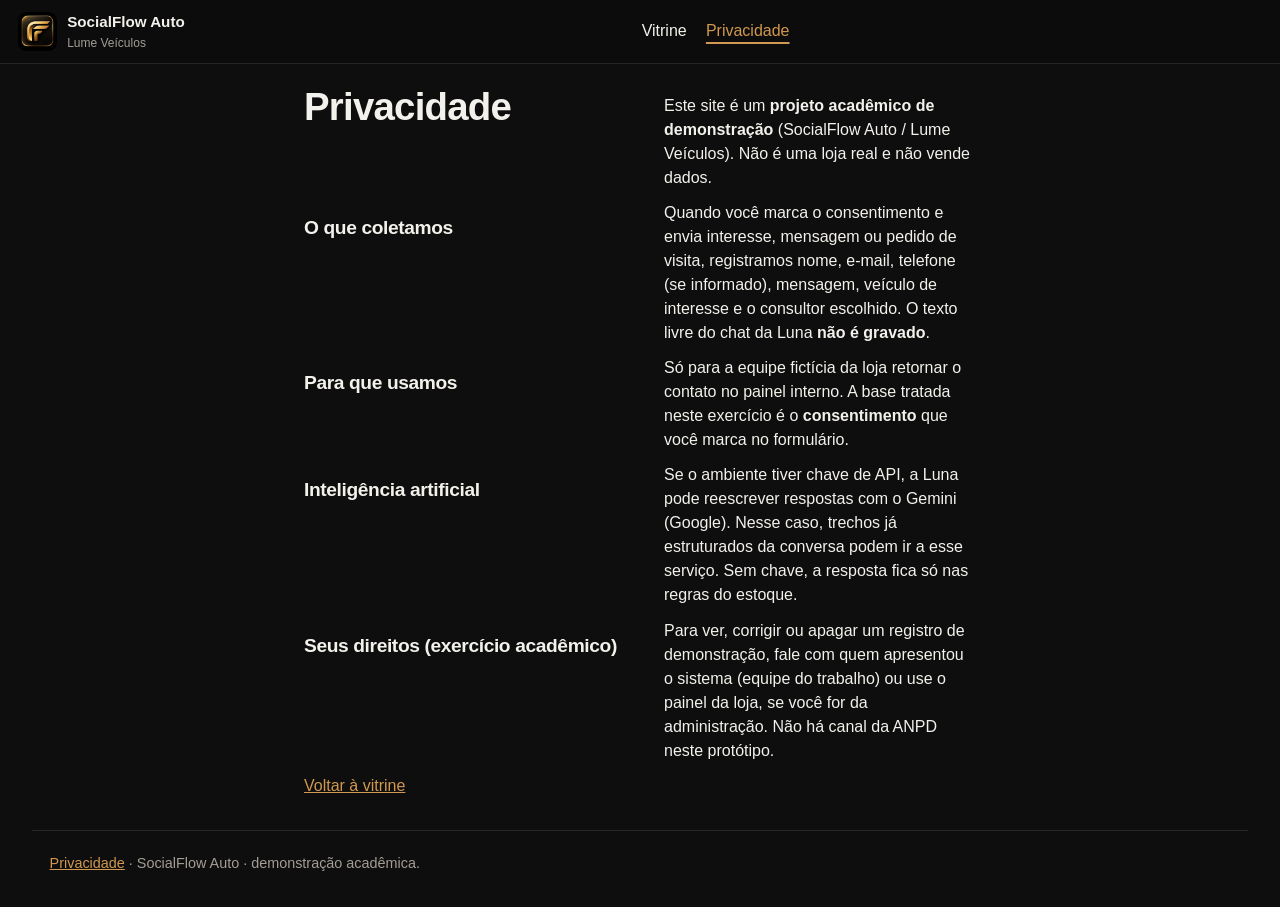
<file: privacidade.html>
<!DOCTYPE html>
<html lang="pt-BR">
<head>
  <meta charset="utf-8">
  <meta name="viewport" content="width=device-width, initial-scale=1">
  <title>Privacidade · Lume Veículos</title>
  <meta name="description" content="Como a Lume Veículos, projeto acadêmico do SocialFlow Auto, trata dados de contato.">
  <link rel="icon" href="/assets/marca.jpg" type="image/jpeg">
  <link rel="stylesheet" href="/css/socialflow.css">
</head>
<body data-pagina="privacidade">
  <a class="pular" href="#conteudo">Ir para o conteúdo</a>
  <header class="topo">
    <a class="marca" href="/">
      <img src="/assets/marca.jpg" width="40" height="40" alt="SocialFlow Auto">
      <span><strong>SocialFlow Auto</strong><span>Lume Veículos</span></span>
    </a>
    <nav class="nav-topo" aria-label="Principal">
      <a href="/">Vitrine</a>
      <a href="/privacidade" aria-current="page">Privacidade</a>
    </nav>
  </header>
  <main id="conteudo" class="leitura miolo">
    <h1>Privacidade</h1>
    <p>Este site é um <strong>projeto acadêmico de demonstração</strong> (SocialFlow Auto / Lume Veículos). Não é uma loja real e não vende dados.</p>
    <h2>O que coletamos</h2>
    <p>Quando você marca o consentimento e envia interesse, mensagem ou pedido de visita, registramos nome, e-mail, telefone (se informado), mensagem, veículo de interesse e o consultor escolhido. O texto livre do chat da Luna <strong>não é gravado</strong>.</p>
    <h2>Para que usamos</h2>
    <p>Só para a equipe fictícia da loja retornar o contato no painel interno. A base tratada neste exercício é o <strong>consentimento</strong> que você marca no formulário.</p>
    <h2>Inteligência artificial</h2>
    <p>Se o ambiente tiver chave de API, a Luna pode reescrever respostas com o Gemini (Google). Nesse caso, trechos já estruturados da conversa podem ir a esse serviço. Sem chave, a resposta fica só nas regras do estoque.</p>
    <h2>Seus direitos (exercício acadêmico)</h2>
    <p>Para ver, corrigir ou apagar um registro de demonstração, fale com quem apresentou o sistema (equipe do trabalho) ou use o painel da loja, se você for da administração. Não há canal da ANPD neste protótipo.</p>
    <p><a href="/">Voltar à vitrine</a></p>
  </main>
  <footer class="rodape miolo">
    <p><a href="/privacidade">Privacidade</a> · SocialFlow Auto · demonstração acadêmica.</p>
  </footer>
</body>
</html>
</file>
<file: css/socialflow.css>
/* SocialFlow Auto
   Vitrine escura, dourado nos botões e preços, foco visível. */

:root {
  --fundo: #0e0e0e;
  --superficie: #161616;
  --tinta: #0c0c0c;
  --papel: #0e0e0e;
  --cartao: #161616;
  --linha: rgb(255 255 255 / 10%);
  --acento: #d09850;
  --tinta-botao: #1a1208;
  --brilho: #f3e6c8;
  --texto: #f3f1ec;
  --suave: #a39e96;
  --ok: #d7f3e3;
  --ok-fundo: #1a2b22;
  --alerta: #f3d7c4;
  --alerta-fundo: #2c221c;
  --sombra: none;
  color-scheme: dark;
}

*,
*::before,
*::after {
  box-sizing: border-box;
}

html {
  font-size: 100%;
}

[hidden] {
  display: none !important;
}

body {
  margin: 0;
  min-height: 100vh;
  color: var(--texto);
  background: var(--fundo);
  font-family: "Segoe UI", "Helvetica Neue", sans-serif;
  font-size: 1rem;
  line-height: 1.5;
}

img {
  max-width: 100%;
  height: auto;
  display: block;
}

h1,
h2,
h3 {
  font-family: "Segoe UI", "Helvetica Neue", sans-serif;
  font-weight: 650;
  line-height: 1.15;
  letter-spacing: -0.02em;
}

h1 { margin: 0.15rem 0 0; font-size: clamp(1.7rem, 3vw, 2.55rem); }
h2 { margin: 0; font-size: 1.2rem; }
h3 { margin: 0; font-size: 1rem; }
p { margin: 0; }

a { color: var(--acento); }

code {
  font-family: Consolas, "Segoe UI", monospace;
  font-size: 0.92em;
}

.pular {
  position: absolute;
  left: 0.75rem;
  top: -4rem;
  padding: 0.5rem 0.8rem;
  color: var(--texto);
  background: var(--superficie);
  border-radius: 0.35rem;
}

.pular:focus { top: 0.75rem; z-index: 5; }

.somente-leitor {
  position: absolute;
  width: 1px;
  height: 1px;
  padding: 0;
  margin: -1px;
  overflow: hidden;
  clip: rect(0, 0, 0, 0);
  white-space: nowrap;
  border: 0;
}

.topo,
.rodape,
.faixa {
  padding-inline: 1.1rem;
}

.topo {
  display: flex;
  flex-wrap: wrap;
  align-items: center;
  gap: 0.55rem 1rem;
  padding-block: 0.7rem;
  color: var(--texto);
  background: var(--tinta);
  border-bottom: 1px solid var(--linha);
}

.marca {
  display: flex;
  align-items: center;
  gap: 0.65rem;
  color: inherit;
  text-decoration: none;
}

.marca img {
  width: 2.45rem;
  height: 2.45rem;
  border-radius: 0.55rem;
  object-fit: cover;
  background: #050505;
}
.marca strong { display: block; font-size: 0.95rem; font-weight: 650; color: var(--texto); }
.marca span span,
.marca > span > span { display: block; color: var(--suave); font-size: 0.75rem; }

.nav-topo {
  display: flex;
  flex-wrap: wrap;
  align-items: center;
  gap: 0.15rem 1rem;
}

.nav-topo a,
.nav-topo button {
  color: var(--texto);
  background: transparent;
  border: 0;
  border-radius: 0.25rem;
  min-height: 2.2rem;
  padding: 0.3rem 0.1rem;
  font: inherit;
  font-weight: 500;
  text-decoration: none;
  cursor: pointer;
}

.nav-topo a[aria-current="page"] {
  color: var(--acento);
  text-decoration: underline;
  text-decoration-thickness: 2px;
  text-underline-offset: 0.35em;
}

.busca-topo {
  position: relative;
  display: flex;
  align-items: center;
  flex: 1 1 16rem;
  min-width: min(100%, 12rem);
  max-width: 22rem;
  margin-left: auto;
}

.busca-icone {
  position: absolute;
  left: 0.7rem;
  color: var(--suave);
  pointer-events: none;
}

.busca-topo input {
  min-height: 2.35rem;
  padding-left: 2.15rem;
  background: #141414;
  border-radius: 0.55rem;
}

.conta {
  display: inline-flex;
  align-items: center;
  justify-content: center;
  width: 2.35rem;
  height: 2.35rem;
  color: var(--texto);
  border: 1px solid var(--linha);
  border-radius: 999px;
  text-decoration: none;
  background: transparent;
  cursor: pointer;
}

.conta-caixa {
  position: relative;
}

.conta-menu {
  position: absolute;
  right: 0;
  top: calc(100% + 0.45rem);
  z-index: 8;
  min-width: 15rem;
  padding: 0.7rem 0.85rem;
  background: #141414;
  border: 1px solid var(--linha);
  border-radius: 0.7rem;
  box-shadow: 0 10px 30px rgba(0, 0, 0, 0.35);
}

.conta-menu a {
  display: block;
  color: var(--texto);
  font-weight: 600;
  text-decoration: none;
}

.conta-menu p {
  margin: 0.4rem 0 0;
  color: var(--texto-suave);
  font-size: 0.82rem;
}

body.crm-consultor #abre-indicadores,
body.crm-consultor #abre-config,
body.crm-consultor #restaurar,
body.crm-consultor #form-veiculo,
body.crm-consultor #ir-cadastrar-veiculo {
  display: none;
}

.hero {
  display: flex;
  flex-direction: column;
  align-items: stretch;
  gap: 0.85rem;
  width: min(100% - 2rem, 76rem);
  margin-inline: auto;
  padding-block: 1.15rem 0.35rem;
  color: var(--texto);
  background: transparent;
}

.hero-texto {
  width: 100%;
  min-width: 0;
  max-width: 40rem;
}

.hero .sobretitulo,
.sobretitulo {
  margin: 0;
  color: var(--suave);
  font-size: 0.72rem;
  font-weight: 700;
  letter-spacing: 0.12em;
  text-transform: uppercase;
}

.hero h1 {
  width: 100%;
  max-width: none;
  font-size: clamp(1.55rem, 4.6vw, 1.85rem);
  font-weight: 700;
  letter-spacing: -0.03em;
  line-height: 1.12;
  text-wrap: balance;
}
.ouro { color: var(--acento); }

.lede {
  max-width: none;
  margin-top: 0.55rem;
  color: var(--suave);
  font-size: 0.98rem;
}

.hero-foto {
  position: relative;
  overflow: hidden;
  height: 8.75rem;
  border-radius: 0.75rem;
  background: #070605;
}

.hero-carro {
  position: absolute;
  left: -4%;
  top: -18%;
  width: 118%;
  height: 148%;
  max-width: none;
  max-height: none;
  object-fit: cover;
  object-position: 18% 42%;
  transform: translate3d(5%, 1.6%, 0) scale(0.9);
  transform-origin: 22% 46%;
}

.hero-foto.assentou .hero-carro {
  transform: translate3d(-0.6%, -0.2%, 0) scale(1.04);
}

.hero-foto.em-acelera .hero-carro {
  animation: hero-acelera 7.4s forwards;
}

@keyframes hero-acelera {
  0% {
    transform: translate3d(5%, 1.6%, 0) scale(0.9);
    animation-timing-function: cubic-bezier(0.72, 0, 0.92, 0.28);
  }
  76% {
    transform: translate3d(-1.1%, -0.35%, 0) scale(1.06);
    animation-timing-function: cubic-bezier(0.12, 0.7, 0.2, 1);
  }
  100% {
    transform: translate3d(-0.6%, -0.2%, 0) scale(1.04);
  }
}

.hero-velocidade {
  position: absolute;
  inset: 0 -12%;
  pointer-events: none;
  opacity: 0;
  background:
    repeating-linear-gradient(
      90deg,
      transparent 0 11%,
      rgb(255 186 80 / 0%) 11%,
      rgb(255 198 112 / 62%) 11.28%,
      transparent 12.15%
    );
  mix-blend-mode: screen;
  -webkit-mask-image: linear-gradient(180deg, #000 0 14%, transparent 28% 74%, #000 88% 100%);
  mask-image: linear-gradient(180deg, #000 0 14%, transparent 28% 74%, #000 88% 100%);
}

.hero-foto.em-acelera .hero-velocidade {
  animation: hero-riscos 7.4s forwards;
}

@keyframes hero-riscos {
  0% {
    opacity: 0;
    transform: translate3d(-2%, 0, 0);
    animation-timing-function: cubic-bezier(0.55, 0.02, 0.9, 0.38);
  }
  28% { opacity: 0.12; }
  74% { opacity: 0.5; }
  100% {
    opacity: 0;
    transform: translate3d(18%, 0, 0);
  }
}

.hero-foto::after {
  content: "";
  position: absolute;
  inset: 0;
  background:
    linear-gradient(90deg, var(--fundo) 0%, transparent 22%),
    linear-gradient(180deg, transparent 72%, var(--fundo) 100%);
  pointer-events: none;
}

.hero-foto:focus-within {
  outline: 3px solid var(--brilho);
  outline-offset: 3px;
}

.hero-carro:focus { outline: none; }

.selos-hero {
  display: flex;
  flex-wrap: wrap;
  gap: 0.5rem;
  margin: 1rem 0 0;
  padding: 0;
  list-style: none;
}

.selos-hero li {
  display: flex;
  align-items: center;
  gap: 0.45rem;
  min-width: 0;
  padding: 0.4rem 0.7rem;
  border: 1px solid var(--linha);
  border-radius: 0.7rem;
  background: rgb(255 255 255 / 3%);
}

.selos-hero svg { flex: 0 0 auto; color: var(--acento); }
.selos-hero strong { display: block; font-size: 0.8rem; font-weight: 650; }
.selos-hero small { display: block; color: var(--suave); font-size: 0.72rem; }

.nota-demo,
.aviso-demo {
  margin-top: 0.75rem;
  color: var(--suave);
  font-size: 0.8rem;
}

.chamada,
.alerta {
  margin-top: 0.75rem;
  padding: 0.5rem 0.75rem;
  border-radius: 0.4rem;
}
.chamada { background: var(--ok-fundo); color: var(--ok); }
.alerta { background: var(--alerta-fundo); color: var(--alerta); }

.acoes, .grupo-botoes {
  display: flex;
  flex-wrap: wrap;
  gap: 0.5rem;
  margin-top: 0.85rem;
}

button,
.botao {
  display: inline-flex;
  align-items: center;
  justify-content: center;
  gap: 0.4rem;
  min-height: 2.45rem;
  padding: 0.45rem 0.95rem;
  border: 1px solid transparent;
  border-radius: 0.5rem;
  font: inherit;
  font-weight: 650;
  text-decoration: none;
  cursor: pointer;
}

button svg { flex: 0 0 auto; }

.botao,
button[type="submit"],
.principal {
  color: var(--tinta-botao);
  background: var(--acento);
}

.secundario,
a.secundario,
button.secundario {
  color: var(--acento);
  background: transparent;
  border-color: rgb(208 152 80 / 70%);
}

.perigo {
  color: var(--alerta);
  background: transparent;
  border-color: #8a4a32;
}

.miolo {
  width: min(100% - 2rem, 76rem);
  margin-inline: auto;
  padding-block: 1.15rem 2rem;
}

.secao-topo {
  display: flex;
  flex-wrap: wrap;
  align-items: flex-end;
  justify-content: space-between;
  gap: 0.35rem 1rem;
}

.contador {
  color: var(--suave);
  font-size: 0.85rem;
}

.grade-servicos,
.grade-vitrine,
.grade-indicadores,
.grade-campos {
  display: grid;
  gap: 0.75rem;
}

.grade-servicos,
.grade-vitrine,
.grade-indicadores { margin-top: 1rem; }

.grade-servicos { gap: 0.75rem; }

.servico {
  padding: 0.9rem 1rem;
  background: var(--cartao);
  border: 1px solid var(--linha);
  border-radius: 0.7rem;
}

.servico h3 { margin-bottom: 0.3rem; }
.servico p { color: var(--suave); }

.card,
.card-veiculo,
.formulario,
.painel-leitura {
  background: var(--cartao);
  border: 1px solid var(--linha);
  border-radius: 0.75rem;
  box-shadow: none;
}

.card,
.formulario { padding: 1rem 1.05rem 1.15rem; }

.card-veiculo {
  position: relative;
  overflow: hidden;
  display: flex;
  flex-direction: column;
  cursor: pointer;
}

.card-veiculo:hover,
.card-veiculo:focus-within {
  border-color: rgb(208 152 80 / 45%);
}

.card-midia { position: relative; background: #101010; }
.foto-carro,
.card-veiculo figure { margin: 0; background: #101010; overflow: hidden; }
.card-veiculo img,
.foto-carro img,
.galeria img {
  width: 100%;
  height: auto;
  aspect-ratio: 16 / 9;
  object-fit: cover;
  background: #101010;
}
.foto-carro:focus-visible { outline: 3px solid var(--brilho); outline-offset: 2px; }
.meta { color: var(--suave); font-size: 0.82rem; }
.card-corpo { display: grid; gap: 0.28rem; padding: 0.7rem 0.8rem 0.85rem; }
.card-corpo h3 a { color: var(--texto); text-decoration: none; }
.card-corpo h3 a:hover { color: var(--acento); }
.preco { color: var(--acento); font-size: 1.2rem; font-weight: 700; }

.chips {
  display: flex;
  flex-wrap: wrap;
  gap: 0.35rem;
  margin: 0.25rem 0 0;
  padding: 0;
  list-style: none;
}

.chips li {
  padding: 0.12rem 0.5rem;
  border: 1px solid var(--linha);
  border-radius: 999px;
  color: var(--suave);
  font-size: 0.75rem;
}

.favorito {
  position: absolute;
  top: 0.45rem;
  right: 0.45rem;
  z-index: 3;
  width: 2rem;
  height: 2rem;
  min-height: 2rem;
  padding: 0;
  color: #f4efe6;
  background: rgb(0 0 0 / 48%);
  border: 0;
  border-radius: 999px;
}

.favorito.ativo { color: var(--acento); }

dl { display: grid; grid-template-columns: auto 1fr; gap: 0.2rem 0.8rem; margin: 0.4rem 0 0; }
dt { color: var(--suave); }
dd { margin: 0; overflow-wrap: anywhere; }

.selo {
  display: inline-flex;
  width: fit-content;
  max-width: 100%;
  padding: 0.15rem 0.55rem;
  border-radius: 999px;
  background: rgb(208 152 80 / 16%);
  color: var(--acento);
  font-size: 0.75rem;
  font-weight: 700;
  line-height: 1.35;
}

.selo-foto {
  position: absolute;
  top: 0.55rem;
  left: 0.55rem;
  z-index: 2;
  margin: 0;
  pointer-events: none;
}

.selo-disponivel { background: #173524; color: #b7ebc9; }
.selo-reservado { background: #3a2e18; color: #f0d7a4; }
.selo-vendido, .selo-indisponivel { background: #24262b; color: var(--suave); }
.selo-novo { background: #1c2430; color: #d5e4f5; }

.layout-vitrine {
  display: grid;
  gap: 1.25rem;
  align-items: start;
}

body.modo-consulta .hero,
body.modo-consulta .servicos,
body.modo-consulta .rodape {
  display: none;
}

body.modo-consulta .consultor { order: -1; }

.servicos { margin-top: 2rem; }

.filtros, .formulario { display: grid; gap: 0.75rem; }
.filtros { margin-top: 0.85rem; padding: 0; background: transparent; }

#filtros,
#nota-filtros {
  display: none !important;
}

body.modo-consulta #filtros {
  display: grid !important;
}

body.modo-consulta .carrossel-vitrine { display: none; }

.carrossel-vitrine {
  position: relative;
  margin: 0.7rem 0 1rem;
}

.carrossel-janela {
  position: relative;
  overflow: hidden;
  border-radius: 0.75rem;
  background: #070707;
  outline: none;
  aspect-ratio: 1024 / 341;
}

.carrossel-slide {
  position: absolute;
  inset: 0;
  margin: 0;
  display: block;
  color: inherit;
  opacity: 0;
  visibility: hidden;
  transition: opacity 0.45s ease, visibility 0.45s ease;
}

.carrossel-slide.ativo {
  opacity: 1;
  visibility: visible;
  z-index: 1;
}

.carrossel-slide img {
  width: 100%;
  height: 100%;
  max-width: none;
  object-fit: cover;
  object-position: 72% 55%;
}

.carrossel-legenda {
  position: absolute;
  left: 4.2%;
  top: 50%;
  transform: translateY(-50%);
  z-index: 2;
  max-width: min(22rem, 46%);
  pointer-events: none;
}

.carrossel-kicker {
  margin: 0 0 0.35rem;
  color: #d8c4a0;
  font-size: 0.68rem;
  font-weight: 650;
  letter-spacing: 0.14em;
  text-transform: uppercase;
}

.carrossel-legenda h3 {
  margin: 0 0 0.7rem;
  color: #fff;
  font-size: clamp(1.05rem, 2.1vw, 1.55rem);
  font-weight: 700;
  line-height: 1.2;
  letter-spacing: -0.02em;
}

.carrossel-cta {
  pointer-events: auto;
  min-height: 2.05rem;
  padding: 0.32rem 0.85rem;
  border-radius: 999px;
  font-size: 0.82rem;
}

@media (max-width: 40rem) {
  .carrossel-legenda { max-width: 72%; }
  .carrossel-slide img { object-position: 80% 50%; }
}
.grade-campos { grid-template-columns: 1fr; }

.campo, .mes {
  display: flex;
  flex-direction: column;
  gap: 0.28rem;
  font-size: 0.78rem;
  color: var(--suave);
}

.campo-check {
  display: flex;
  gap: 0.6rem;
  align-items: flex-start;
  color: var(--texto);
  font-size: 0.9rem;
}

::placeholder { color: #6f6a64; opacity: 1; }

input, select, textarea {
  width: 100%;
  min-height: 2.35rem;
  padding: 0.45em 0.7em;
  color: var(--texto);
  background: #121212;
  border: 1px solid rgb(255 255 255 / 12%);
  border-radius: 0.45rem;
  font: inherit;
  font-size: 0.92rem;
}

input[type="checkbox"] {
  width: 1.15rem;
  height: 1.15rem;
  min-height: 0;
  margin-top: 0.2rem;
  accent-color: var(--acento);
  flex: 0 0 auto;
}

textarea { min-height: 5.5rem; resize: vertical; }

input:focus-visible,
select:focus-visible,
textarea:focus-visible,
button:focus-visible,
a:focus-visible,
summary:focus-visible {
  outline: 3px solid var(--brilho);
  outline-offset: 2px;
}

.vazio, .carregando {
  padding: 1rem 0;
  color: var(--suave);
}

.consultor {
  display: grid;
  gap: 0.55rem;
  padding: 1rem;
  background: var(--cartao);
  border: 1px solid var(--linha);
  border-radius: 0.8rem;
}

.consultor .grade-campos { grid-template-columns: 1fr; }
.consultor textarea { min-height: 4.6rem; }
.acoes-consultor { display: grid; }
.acoes-consultor .secundario { font-weight: 550; }
#consultor-log { display: grid; gap: 0.55rem; max-height: 18rem; overflow: auto; }
.balao { padding: 0.7rem 0.8rem; border-radius: 0.4rem; }
.balao-visitante { background: #242018; }
.balao-consultor { background: #101010; }
.motivos { margin: 0.3rem 0 0; padding-left: 1.1rem; color: var(--suave); }
.sugestoes { display: grid; gap: 0.9rem; }

.rolagem { width: 100%; overflow-x: auto; }
table { width: 100%; border-collapse: collapse; font-size: 0.95rem; }
th, td {
  padding: 0.6rem 0.45rem;
  text-align: left;
  vertical-align: top;
  border-bottom: 1px solid var(--linha);
  overflow-wrap: anywhere;
}
tbody tr:nth-child(even) { background: rgb(255 255 255 / 3%); }
#tabela-leads th:nth-child(2),
#tabela-leads td:nth-child(2) { white-space: nowrap; overflow-wrap: normal; }
caption { margin-bottom: 0.55rem; text-align: left; font-weight: 650; }

.valor { font-size: 2rem; line-height: 1; font-weight: 600; color: var(--acento); }

.aplicacao {
  display: block;
  min-height: 100vh;
}

.barra {
  display: flex;
  flex-direction: column;
  gap: 0.9rem;
  padding: 1.1rem;
  color: var(--texto);
  background: var(--tinta);
  border-bottom: 1px solid var(--linha);
}

.menu { display: flex; gap: 0.35rem; overflow-x: auto; }
.menu button, .menu a {
  flex: 0 0 auto;
  color: var(--texto);
  background: transparent;
  border: 1px solid transparent;
  border-radius: 0.45rem;
  text-decoration: none;
}
.menu button[aria-current="page"] {
  background: var(--acento);
  color: var(--tinta-botao);
}

.conteudo-painel { padding: 1.25rem 1.1rem 2rem; }
.secao { display: grid; gap: 0.95rem; }
.entrada { display: grid; gap: 0.75rem; align-content: start; max-width: 32rem; }
.entrada h1 { font-size: 1.8rem; }
.rodape, .rodape-barra { color: var(--suave); font-size: 0.9rem; }
.rodape { padding-block: 1.4rem 2rem; border-top: 1px solid var(--linha); }
.barra .rodape-barra { color: var(--suave); }

.aviso {
  position: fixed;
  left: 50%;
  right: auto;
  top: 4.8rem;
  bottom: auto;
  z-index: 80;
  max-width: min(26rem, calc(100% - 2rem));
  transform: translateX(-50%);
}
.aviso:empty { display: none; }
.aviso.ok, .aviso.erro { padding: 0.75rem 0.9rem; border-radius: 0.4rem; }
.aviso.ok { background: #14532d; color: #f0fdf4; }
.aviso.erro { background: #7a3412; color: #fff7ed; }

dialog {
  width: min(22rem, calc(100vw - 1.5rem));
  max-height: min(36rem, calc(100dvh - 2rem));
  margin: auto;
  padding: 0.9rem 1rem 1rem;
  overflow: auto;
  color: var(--texto);
  background: var(--superficie);
  border: 1px solid var(--linha);
  border-radius: 0.7rem;
  box-shadow: none;
}
dialog::backdrop { background: rgb(8 9 11 / 72%); }
dialog form { display: grid; gap: 0.5rem; }
dialog .campo { gap: 0.2rem; font-size: 0.875rem; }
dialog p { margin: 0; color: var(--suave); font-size: 0.85rem; }
dialog textarea { min-height: 4.25rem; }
dialog .acoes { justify-content: flex-end; margin-top: 0.15rem; }
dialog h2 { font-size: 1.1rem; }

.leitura { max-width: 42rem; }
.leitura h2 { margin-top: 1.7rem; }
.leitura p, .leitura ul { margin-top: 0.7rem; }
.leitura ul { padding-left: 1.2rem; }

.galeria {
  display: grid;
  grid-template-columns: repeat(auto-fit, minmax(8.5rem, 1fr));
  gap: 0.5rem;
  margin-top: 0.75rem;
}
.galeria figure { margin: 0; }
.miniaturas { display: flex; flex-wrap: wrap; gap: 0.5rem; }

@media (min-width: 64rem) {
  .topo {
    position: sticky;
    top: 0;
    z-index: 8;
    display: grid;
    grid-template-columns: auto 1fr auto auto;
    align-items: center;
    column-gap: 1rem;
  }

  .nav-topo { justify-self: center; }
  .busca-topo { margin-left: 0; width: 16.5rem; max-width: none; flex: none; }

  .hero {
    display: grid;
    grid-template-columns: minmax(0, 1.5fr) minmax(15rem, 0.62fr);
    align-items: center;
    column-gap: 0.25rem;
    min-height: 14.5rem;
    padding-block: 1.15rem 0.35rem;
  }

  .hero-texto {
    max-width: none;
    container-type: inline-size;
  }

  .hero h1 {
    font-size: 3.45cqi;
    letter-spacing: -0.03em;
    line-height: 1.08;
    white-space: nowrap;
    text-wrap: nowrap;
  }

  .hero-foto {
    height: 13.6rem;
    border-radius: 0;
    background: transparent;
    justify-self: stretch;
  }

  .hero-foto::after {
    background:
      linear-gradient(90deg, var(--fundo) 0%, transparent 48%),
      linear-gradient(180deg, transparent 52%, var(--fundo) 100%),
      linear-gradient(0deg, transparent 78%, var(--fundo) 100%),
      linear-gradient(270deg, var(--fundo) 0%, transparent 18%);
  }

  .hero-carro {
    left: -28%;
    top: -16%;
    width: 168%;
    height: 150%;
    object-position: 16% 40%;
  }

  .selos-hero {
    display: flex;
    flex-wrap: wrap;
    justify-content: flex-start;
    gap: 0.55rem;
  }
}

@media (min-width: 40rem) {
  .grade-vitrine, .grade-indicadores { grid-template-columns: 1fr 1fr; }
  .grade-campos { grid-template-columns: 1fr 1fr; }
  .consultor .grade-campos { grid-template-columns: 1fr 1fr; }
}

@media (min-width: 64rem) {
  .grade-servicos { grid-template-columns: 1fr 1fr 1fr; }
  .grade-vitrine { grid-template-columns: 1fr 1fr 1fr; }
  .grade-indicadores { grid-template-columns: repeat(4, 1fr); }
  .filtros .grade-campos { grid-template-columns: repeat(4, minmax(0, 1fr)); }
  .carrossel-janela { border-radius: 1.15rem; }
  main.miolo {
    display: grid;
    grid-template-columns: minmax(0, 1fr) 19.5rem;
    align-items: start;
    column-gap: 1.25rem;
  }
  .layout-vitrine { display: contents; }
  .servicos { grid-column: 1; margin-top: 2rem; }
  .layout-vitrine > .consultor {
    grid-column: 2;
    grid-row: 1 / span 2;
    position: sticky;
    top: 4.55rem;
    z-index: 2;
    align-self: start;
    max-height: calc(100dvh - 5.3rem);
    overflow-y: auto;
    padding-bottom: 5.6rem;
  }
  body.modo-consulta .consultor { order: 0; }
  .consultor .grade-campos { grid-template-columns: 1fr; }
  .aplicacao { display: grid; grid-template-columns: 16rem minmax(0, 1fr); }
  .barra { position: sticky; top: 0; height: 100vh; overflow: auto; border-bottom: 0; border-right: 1px solid var(--linha); }
  .menu { flex-direction: column; overflow: visible; }
}

.luna {
  position: fixed;
  right: 1.1rem;
  bottom: 1.1rem;
  z-index: 30;
  display: flex;
  flex-direction: column;
  align-items: flex-end;
  gap: 0.55rem;
  width: max-content;
  max-width: min(22rem, calc(100vw - 1.4rem));
}

.luna.aberta {
  top: 4.55rem;
  right: 1.1rem;
  bottom: 0.7rem;
  left: auto;
  align-items: stretch;
  width: min(22rem, calc(100vw - 1.5rem));
  max-width: min(22rem, calc(100vw - 1.5rem));
  height: calc(100dvh - 5.25rem);
  max-height: calc(100dvh - 5.25rem);
  min-height: 0;
  overflow: hidden;
}

.luna.aberta .luna-cartao { display: none; }

.luna-cartao {
  position: relative;
  display: flex;
  align-items: center;
  gap: 0.25rem;
  width: 15.25rem;
  height: 4.6rem;
  max-width: 100%;
  min-width: 0;
  padding: 0.35rem 0.45rem 0.35rem 4.25rem;
  color: var(--texto);
  background: linear-gradient(100deg, #111 0%, #0b0d0e 100%);
  border: 1px solid rgb(222 150 48 / 92%);
  border-radius: 999px;
  box-shadow: 0 14px 34px rgb(0 0 0 / 52%), inset 0 0 18px rgb(208 152 80 / 4%);
}

.luna-abrir {
  display: flex;
  align-items: center;
  flex: 1;
  gap: 0;
  min-width: 0;
  min-height: 0;
  padding: 0;
  color: inherit;
  background: transparent;
  border: 0;
  border-radius: 999px;
  font-weight: 550;
  text-align: left;
}

.luna-abrir img {
  position: absolute;
  left: -1.9rem;
  top: 50%;
  width: 5.35rem;
  height: 5.35rem;
  transform: translateY(-50%);
  border: 2px solid #d99a43;
  border-radius: 999px;
  object-fit: cover;
  object-position: 50% 30%;
  box-shadow: 0 0 0 2px #090909, 0 0 18px rgb(217 154 67 / 42%);
}

.luna-texto { display: grid; gap: 0.08rem; min-width: 0; padding-right: 0.1rem; }
.luna-texto strong { font-size: 1rem; letter-spacing: -0.02em; }
.luna-brilho { color: var(--acento); font-weight: 500; }
.luna-texto small {
  display: flex;
  align-items: center;
  gap: 0.35rem;
  color: var(--suave);
  font-size: 0.73rem;
  line-height: 1.25;
}

.luna-ponto {
  position: absolute;
  left: 2.5rem;
  bottom: 0.3rem;
  width: 0.48rem;
  height: 0.48rem;
  border-radius: 999px;
  background: #3ddc84;
  box-shadow: 0 0 0 3px rgb(61 220 132 / 16%);
  flex: 0 0 auto;
}

.luna-recolher {
  width: 1.85rem;
  height: 1.85rem;
  min-height: 1.85rem;
  margin-right: 0.15rem;
  padding: 0;
  color: var(--acento);
  background: transparent;
  border: 1px solid rgb(208 152 80 / 70%);
  border-radius: 999px;
  font-size: 1.15rem;
  line-height: 1;
}

.luna.recolhida .luna-texto,
.luna.recolhida .luna-recolher { display: none; }
.luna.recolhida .luna-cartao {
  width: 4.15rem;
  height: 4.15rem;
  padding: 0.16rem;
}
.luna.recolhida .luna-abrir img {
  position: static;
  width: 3.7rem;
  height: 3.7rem;
  transform: none;
}

.luna-painel {
  display: flex;
  flex-direction: column;
  gap: 0.55rem;
  width: 100%;
  min-height: 0;
  padding: 0.75rem 0.8rem 0.65rem;
  background: #141414;
  border: 1px solid rgb(208 152 80 / 58%);
  border-radius: 1.05rem;
  box-shadow: 0 18px 40px rgb(0 0 0 / 48%);
}

.luna.aberta .luna-painel {
  flex: 1 1 0;
  min-width: 0;
  min-height: 0;
  height: 100%;
  max-height: 100%;
  overflow: hidden;
}

.luna-rolagem {
  display: flex;
  flex-direction: column;
  gap: 0.55rem;
  flex: 1 1 0;
  min-width: 0;
  min-height: 0;
  overflow-x: hidden;
  overflow-y: auto;
  overscroll-behavior: contain;
}

.luna.aberta .luna-rolagem { flex: 1 1 0; min-height: 0; }

.luna-topo {
  display: grid;
  grid-template-columns: minmax(0, 1fr) 4.6rem;
  grid-template-areas: "nome foto";
  gap: 0.35rem 0.5rem;
  position: relative;
  flex: 0 0 auto;
  align-items: center;
  padding-bottom: 0.45rem;
  border-bottom: 1px solid rgb(255 255 255 / 7%);
}

.luna-identidade { grid-area: nome; min-width: 0; padding-top: 0.15rem; }

.luna-nome {
  display: flex;
  align-items: center;
  gap: 0.35rem;
  margin: 0;
  font-size: 1.35rem;
  font-weight: 650;
  letter-spacing: -0.03em;
  line-height: 1;
}

.luna-nome svg { color: var(--acento); }

.luna-cargo {
  margin: 0.28rem 0 0;
  color: var(--acento);
  font-size: 0.78rem;
  line-height: 1.2;
}

.luna-retrato {
  grid-area: foto;
  width: 4.6rem;
  height: 4.6rem;
  border-radius: 999px;
  object-fit: cover;
  object-position: 50% 20%;
  justify-self: end;
}

.luna-janela {
  position: absolute;
  top: 0;
  right: 0;
  z-index: 1;
  display: flex;
  gap: 0.28rem;
}

.luna-janela button {
  width: 1.65rem;
  height: 1.65rem;
  min-height: 1.65rem;
  padding: 0;
  color: var(--texto);
  background: rgb(14 14 14 / 78%);
  border: 1px solid rgb(208 152 80 / 65%);
  border-radius: 999px;
  font-size: 1rem;
  line-height: 1;
}

.luna-saudacao {
  margin: 0;
  padding: 0.55rem 0.65rem;
  background: #1a1a1a;
  border: 1px solid rgb(208 152 80 / 38%);
  border-radius: 0.8rem;
  font-size: 0.78rem;
  line-height: 1.35;
}

.luna-atalhos { display: grid; gap: 0.4rem; }

.luna-atalhos button {
  display: grid;
  grid-template-columns: 1.35rem minmax(0, 1fr) auto;
  align-items: center;
  gap: 0.55rem;
  width: 100%;
  min-height: 0;
  padding: 0.55rem 0.65rem;
  color: var(--texto);
  background: #171717;
  border: 1px solid rgb(255 255 255 / 8%);
  border-radius: 0.75rem;
  font-weight: 550;
  text-align: left;
}

.luna-atalhos button svg { color: var(--acento); }
.luna-atalhos .luna-chevron { color: var(--suave); }

.luna-atalhos strong,
.luna-atalhos small { display: block; min-width: 0; }

.luna-atalhos strong {
  font-size: 0.88rem;
  font-weight: 650;
  line-height: 1.2;
}

.luna-atalhos small {
  margin-top: 0.08rem;
  color: var(--suave);
  font-size: 0.72rem;
  font-weight: 450;
  line-height: 1.25;
}

.luna-inicio { display: grid; gap: 0.55rem; flex: 0 0 auto; }
.luna-em-conversa .luna-inicio { display: none; }

.luna-log {
  display: flex;
  flex-direction: column;
  gap: 0.5rem;
  flex: 0 0 auto;
  width: 100%;
  min-width: 0;
  max-width: 100%;
}

.luna-log:empty { display: none; }

.luna-linha {
  display: flex;
  width: 100%;
  max-width: 100%;
  flex: 0 0 auto;
  min-width: 0;
}
.luna-linha-pessoa { justify-content: flex-end; }
.luna-linha-fala {
  flex-direction: column;
  align-items: flex-start;
}

.luna-log p { margin: 0; }
.luna-fala, .luna-pessoa {
  flex: 0 0 auto;
  max-width: min(86%, 18rem);
  min-width: 0;
  padding: 0.55rem 0.7rem;
  border-radius: 0.95rem;
  font-size: 0.86rem;
  line-height: 1.4;
  overflow-wrap: anywhere;
  word-break: break-word;
}
.luna-fala { background: #1c1c1c; border-bottom-left-radius: 0.35rem; }
.luna-pessoa { background: #2a2418; border-bottom-right-radius: 0.35rem; }
.luna-em-conversa .luna-saudacao,
.luna-em-conversa .luna-atalhos { display: none; }
.luna-cards,
.luna-comparacao,
.luna-simulacao,
.luna-acao {
  flex: 0 0 auto;
  min-width: 0;
  max-width: 100%;
}
.luna-links { display: grid; gap: 0.25rem; margin-top: 0.4rem; }
.luna-links a { color: var(--acento); font-weight: 650; text-decoration: none; }
.luna-aviso { display: block; margin-top: 0.35rem; color: var(--suave); font-size: 0.72rem; }

.luna-digitando {
  display: flex;
  align-items: center;
  gap: 0.28rem;
  min-height: 2.1rem;
  width: fit-content;
}
.luna-digitando span {
  width: 0.42rem;
  height: 0.42rem;
  border-radius: 999px;
  background: var(--acento);
  animation: luna-ponto 1s infinite ease-in-out;
}
.luna-digitando span:nth-child(2) { animation-delay: 0.15s; }
.luna-digitando span:nth-child(3) { animation-delay: 0.3s; }
@keyframes luna-ponto {
  0%, 80%, 100% { opacity: 0.25; transform: translateY(0); }
  40% { opacity: 1; transform: translateY(-2px); }
}

.luna-cards, .luna-comparacao, .luna-simulacao { display: grid; gap: 0.4rem; }
.luna-cards-titulo {
  margin: 0.15rem 0 0;
  color: var(--suave);
  font-size: 0.72rem;
}
.luna-card, .luna-comp {
  display: grid;
  grid-template-columns: 3.4rem minmax(0, 1fr);
  gap: 0.5rem;
  align-items: center;
  padding: 0.4rem;
  color: inherit;
  text-decoration: none;
  background: #171717;
  border: 1px solid rgb(255 255 255 / 8%);
  border-radius: 0.8rem;
}
.luna-card img {
  width: 3.4rem;
  height: 2.4rem;
  object-fit: cover;
  border-radius: 0.5rem;
  background: #111;
}
.luna-card strong, .luna-comp strong { display: block; font-size: 0.8rem; line-height: 1.2; }
.luna-card small, .luna-comp small {
  display: block;
  margin-top: 0.12rem;
  color: var(--suave);
  font-size: 0.7rem;
}
.luna-card em {
  display: block;
  margin-top: 0.16rem;
  color: var(--acento);
  font-style: normal;
  font-weight: 650;
  font-size: 0.8rem;
}
.luna-comp { grid-template-columns: minmax(0, 1fr); }
.luna-simulacao {
  padding: 0.55rem 0.65rem;
  background: #171717;
  border: 1px solid rgb(208 152 80 / 28%);
  border-radius: 0.8rem;
}
.luna-simulacao p {
  display: flex;
  justify-content: space-between;
  gap: 0.6rem;
  margin: 0 0 0.28rem;
  font-size: 0.78rem;
}
.luna-simulacao small { color: var(--suave); font-size: 0.68rem; }
.luna-acao {
  display: inline-flex;
  align-items: center;
  justify-content: center;
  justify-self: start;
  min-height: 2.2rem;
  padding: 0.4rem 0.9rem;
  color: #111;
  background: var(--acento);
  border: 0;
  border-radius: 999px;
  font-size: 0.8rem;
  font-weight: 650;
  cursor: pointer;
}
.luna-acao-consultor { margin-top: 0.1rem; }

.luna-painel form {
  display: flex;
  align-items: center;
  flex: 0 0 auto;
  gap: 0.4rem;
  margin: 0;
  padding-top: 0.5rem;
  border-top: 1px solid rgb(255 255 255 / 7%);
}

.luna-painel input {
  flex: 1 1 auto;
  width: 0;
  min-width: 0;
  height: 2.5rem;
  min-height: 2.5rem;
  max-height: 2.5rem;
  padding-inline: 0.9rem;
  background: #101010;
  border-radius: 999px;
  overflow: hidden;
  text-overflow: ellipsis;
}

.luna-painel button[type="submit"] {
  width: 2.5rem;
  min-width: 2.5rem;
  height: 2.5rem;
  min-height: 2.5rem;
  padding: 0;
  border-radius: 999px;
}

.luna-rodape {
  flex: 0 0 auto;
  margin: 0;
  color: var(--suave);
  font-size: 0.68rem;
  line-height: 1.35;
  text-align: center;
}

@media (min-width: 64rem) {
  .luna {
    right: 1rem;
    max-width: 15.25rem;
  }

  .luna.aberta {
    width: min(22rem, calc(100vw - 2rem));
    max-width: min(22rem, calc(100vw - 2rem));
  }
}

body[data-pagina="painel"] {
  background: #070707;
}

body[data-pagina="painel"] h1 {
  font-size: 1.7rem;
  letter-spacing: -0.03em;
}

.login-crm {
  display: grid;
  gap: 1.6rem;
  min-height: 100vh;
  width: 100%;
  max-width: none;
  margin: 0;
  padding: 1.4rem;
  box-sizing: border-box;
  align-content: center;
  justify-items: stretch;
}

.login-crm-lado,
.login-crm-caixa {
  width: min(100%, 26rem);
  justify-self: center;
}

.login-crm-lado {
  display: grid;
  gap: 0.7rem;
  align-content: start;
}

.login-crm-selo {
  margin: 1.1rem 0 0;
  color: var(--acento);
  font-size: 0.78rem;
  font-weight: 700;
  letter-spacing: 0.08em;
  text-transform: uppercase;
}

.login-crm h1 {
  margin: 0;
  font-size: clamp(1.7rem, 4vw, 2.4rem);
  line-height: 1.15;
}

.login-crm-texto {
  margin: 0;
  color: var(--suave);
  max-width: 22rem;
}

.login-crm-caixa {
  display: grid;
  gap: 0.55rem;
  padding: 1.35rem 1.25rem 1.2rem;
  background: #121212;
  border: 1px solid rgb(255 255 255 / 8%);
  border-radius: 1.15rem;
}

.login-crm-caixa h2 {
  margin: 0;
  font-size: 1.25rem;
}

.login-crm-caixa > p {
  margin: 0 0 0.4rem;
  color: var(--suave);
  font-size: 0.92rem;
}

.login-crm-caixa .formulario {
  display: grid;
  gap: 0.85rem;
}

.login-crm-caixa button[type="submit"] {
  width: 100%;
}

.login-crm-voltar {
  margin: 0;
  text-align: center;
}

@media (min-width: 52rem) {
  .login-crm {
    grid-template-columns: minmax(0, 1fr) minmax(0, 1fr);
    align-items: center;
    padding: 2.4rem 4vw;
    column-gap: 3rem;
  }

  .login-crm-lado,
  .login-crm-caixa {
    width: min(100%, 28rem);
  }

  .login-crm-lado { justify-self: end; }
  .login-crm-caixa { justify-self: start; }
}

.barra-usuario {
  display: flex;
  align-items: center;
  gap: 0.7rem;
  margin-top: auto;
  padding: 0.7rem 0.15rem 0.2rem;
}

.barra-iniciais {
  display: inline-flex;
  align-items: center;
  justify-content: center;
  width: 2.15rem;
  height: 2.15rem;
  flex: 0 0 auto;
  border-radius: 999px;
  background: #1b1b1b;
  border: 1px solid rgb(208 152 80 / 35%);
  color: var(--acento);
  font-size: 0.72rem;
  font-weight: 700;
}

.barra-usuario strong,
.barra-usuario small { display: block; }
.barra-usuario strong { font-size: 0.88rem; }
.barra-usuario small { color: var(--suave); font-size: 0.72rem; }

body[data-pagina="painel"] .rodape-barra {
  display: grid;
  gap: 0.2rem;
}

.barra-acao {
  justify-content: flex-start;
  width: 100%;
  min-height: 2.15rem;
  padding: 0.35rem 0.55rem;
  color: var(--suave);
  background: transparent;
  border: 0;
  border-radius: 0.6rem;
  font-weight: 550;
}

.barra-acao:hover { color: var(--texto); background: #141414; }

.painel-topo {
  display: flex;
  flex-wrap: wrap;
  align-items: flex-start;
  justify-content: space-between;
  gap: 0.85rem 1rem;
}

.painel-topo p { margin-top: 0.28rem; color: var(--suave); font-size: 0.88rem; }

.painel-acoes {
  display: flex;
  flex-wrap: wrap;
  align-items: center;
  gap: 0.55rem;
}

.painel-acoes select {
  min-height: 2.4rem;
  padding: 0.35rem 0.8rem;
  color: var(--texto);
  background: #121212;
  border: 1px solid rgb(255 255 255 / 8%);
  border-radius: 999px;
}

#ir-cadastrar-veiculo {
  min-height: 2.4rem;
  padding: 0.4rem 0.95rem;
  border-radius: 999px;
}

#indicadores { display: grid; gap: 0.9rem; }

.painel-grade-kpi,
.painel-grade-meio,
.painel-grade-baixo {
  display: grid;
  gap: 0.85rem;
}

.kpi,
.painel-card {
  background: #121212;
  border: 1px solid rgb(255 255 255 / 6%);
  border-radius: 1rem;
  padding: 1rem 1.1rem;
}

.kpi-topo {
  display: flex;
  align-items: center;
  gap: 0.55rem;
  color: var(--suave);
  font-size: 0.82rem;
}

.kpi-icone {
  display: inline-flex;
  align-items: center;
  justify-content: center;
  width: 1.9rem;
  height: 1.9rem;
  color: var(--acento);
  background: rgb(208 152 80 / 10%);
  border-radius: 999px;
}

.kpi-valor {
  margin: 0.7rem 0 0.45rem;
  font-size: 1.85rem;
  font-weight: 650;
  letter-spacing: -0.03em;
}

.kpi-nota {
  display: flex;
  justify-content: space-between;
  gap: 0.6rem;
  color: var(--suave);
  font-size: 0.74rem;
}

.kpi-nota.alta strong { color: #3ddc84; }
.kpi-nota.baixa strong { color: #f0a27a; }
.kpi-nota.estavel strong { color: var(--suave); }

button.kpi {
  display: grid;
  width: 100%;
  min-height: 0;
  align-content: start;
  justify-content: stretch;
  padding: 1rem 1.1rem;
  color: inherit;
  background: #121212;
  border: 1px solid rgb(255 255 255 / 6%);
  border-radius: 1rem;
  font-weight: 400;
  text-align: left;
}

.painel-card-clicavel {
  cursor: pointer;
}

button.kpi:hover,
.rosca-lista li:hover,
.lista-recentes li:hover {
  border-color: rgb(208 152 80 / 40%);
  background: #161616;
}

.rosca-lista li,
.lista-recentes li { cursor: pointer; border-radius: 0.55rem; padding: 0.4rem 0.2rem; }

.campo-filtro {
  display: grid;
  gap: 0.2rem;
  color: var(--suave);
  font-size: 0.75rem;
}

.campo-filtro select {
  min-height: 2.4rem;
  padding: 0.35rem 0.8rem;
  color: var(--texto);
  background: #121212;
  border: 1px solid rgb(255 255 255 / 8%);
  border-radius: 999px;
}

.painel-card-topo {
  display: flex;
  align-items: flex-start;
  justify-content: space-between;
  gap: 0.7rem;
  margin-bottom: 0.85rem;
}

.painel-card-topo h2 { font-size: 1rem; }
.painel-card-topo p { margin-top: 0.2rem; color: var(--suave); font-size: 0.78rem; }

.painel-chip {
  flex: 0 0 auto;
  padding: 0.28rem 0.7rem;
  color: var(--suave);
  background: #0d0d0d;
  border: 1px solid rgb(255 255 255 / 7%);
  border-radius: 999px;
  font-size: 0.74rem;
}

.grafico-linha-caixa { position: relative; }
.grafico-linha { width: 100%; height: 12.2rem; }
.grafico-linha path { stroke: #d09850; stroke-width: 2.4; }
.grafico-linha circle { fill: #d09850; }
.grafico-linha .grades line { stroke: rgb(255 255 255 / 7%); }
.grafico-linha text { fill: #8c877f; font-size: 11px; }

.grafico-marca {
  position: absolute;
  top: 0.35rem;
  right: 0.4rem;
  padding: 0.2rem 0.5rem;
  color: var(--texto);
  background: #1a1a1a;
  border-radius: 0.45rem;
  font-size: 0.72rem;
}

.grafico-rosca-caixa {
  display: grid;
  grid-template-columns: 8.4rem minmax(0, 1fr);
  gap: 0.9rem;
  align-items: center;
}

.grafico-rosca { width: 8.4rem; height: 8.4rem; }
.grafico-rosca circle {
  fill: none;
  stroke-width: 14;
  transform: rotate(-90deg);
  transform-origin: 70px 70px;
}
.grafico-rosca circle.fundo { stroke: #1c1c1c; }
.grafico-rosca .rosca-total { fill: var(--texto); font-size: 22px; font-weight: 700; }
.grafico-rosca .rosca-legenda { fill: var(--suave); font-size: 11px; }

.rosca-lista { display: grid; gap: 0.45rem; margin: 0; padding: 0; list-style: none; }
.rosca-lista li {
  display: grid;
  grid-template-columns: 0.55rem minmax(0, 1fr) auto auto;
  align-items: center;
  gap: 0.45rem;
  color: var(--suave);
  font-size: 0.78rem;
}
.rosca-lista i { width: 0.5rem; height: 0.5rem; border-radius: 999px; }
.rosca-lista strong { color: var(--texto); font-weight: 650; }
.rosca-lista em { font-style: normal; }

.lista-procurados,
.lista-recentes {
  display: grid;
  gap: 0.55rem;
  margin: 0;
  padding: 0;
  list-style: none;
}

.lista-procurados li,
.lista-recentes li {
  display: grid;
  align-items: center;
  gap: 0.65rem;
  padding: 0.35rem 0;
}

.lista-procurados li {
  grid-template-columns: 1.2rem 2.6rem minmax(0, 1fr) auto auto;
}

.lista-procurados .ordem { color: var(--suave); font-size: 0.8rem; }
.lista-procurados img {
  width: 2.6rem;
  height: 1.85rem;
  max-width: none;
  object-fit: cover;
  border-radius: 0.4rem;
  background: #0b0b0b;
}
.lista-procurados .nome strong,
.lista-recentes .nome strong { display: block; font-size: 0.86rem; }
.lista-procurados .nome small,
.lista-recentes .quando,
.lista-recentes .carro { color: var(--suave); font-size: 0.74rem; }
.lista-procurados .interesse { color: var(--acento); font-size: 0.78rem; font-weight: 600; }

.lista-recentes li {
  grid-template-columns: 2.15rem minmax(0, 1.1fr) minmax(0, 1fr) auto auto;
}

.link-suave {
  min-height: 0;
  padding: 0;
  color: var(--acento);
  background: transparent;
  border: 0;
  font-size: 0.78rem;
  font-weight: 600;
}

.selo {
  padding: 0.18rem 0.55rem;
  border-radius: 999px;
  font-size: 0.7rem;
  font-weight: 650;
  white-space: nowrap;
}
.selo-novo { color: #1a1208; background: var(--acento); }
.selo-negociacao { color: #d7e8ff; background: #1c2a3d; }
.selo-contatado { color: #d7f3e3; background: #163024; }
.selo-ganho { color: #d7f3e3; background: #163024; }
.selo-perdido { color: #f3d7c4; background: #2c221c; }

body[data-pagina="painel"] .rolagem,
body[data-pagina="painel"] .formulario.card,
body[data-pagina="painel"] #lista-agenda {
  background: #121212;
  border: 1px solid rgb(255 255 255 / 6%);
  border-radius: 1rem;
  padding: 0.9rem;
}

@media (max-width: 63.99rem) {
  .painel-grade-kpi,
  .painel-grade-meio,
  .painel-grade-baixo { grid-template-columns: 1fr; }
  .lista-procurados li,
  .lista-recentes li { grid-template-columns: auto minmax(0, 1fr); }
  .lista-procurados .interesse,
  .lista-procurados .link-suave,
  .lista-recentes .carro,
  .lista-recentes .quando,
  .lista-recentes .selo { justify-self: start; }
}

@media (min-width: 64rem) {
  body[data-pagina="painel"] .aplicacao {
    grid-template-columns: 15.4rem minmax(0, 1fr);
    background: #070707;
  }

  body[data-pagina="painel"] .barra {
    display: flex;
    flex-direction: column;
    gap: 1.1rem;
    height: 100vh;
    padding: 1.15rem 0.95rem 1rem;
    background: #0a0a0a;
    border-right: 1px solid rgb(255 255 255 / 6%);
  }

  body[data-pagina="painel"] .marca { gap: 0.55rem; }
  body[data-pagina="painel"] .marca img { width: 2.2rem; height: 2.2rem; }
  body[data-pagina="painel"] .marca strong { font-size: 0.95rem; }

  body[data-pagina="painel"] .menu {
    display: grid;
    gap: 0.28rem;
  }

  body[data-pagina="painel"] .menu button {
    justify-content: flex-start;
    gap: 0.7rem;
    min-height: 2.35rem;
    padding: 0.4rem 0.75rem;
    color: #c8c3bb;
    background: transparent;
    border: 0;
    border-radius: 0.7rem;
    font-weight: 550;
  }

  body[data-pagina="painel"] .menu button[aria-current="page"] {
    color: #1a1208;
    background: var(--acento);
  }

  body[data-pagina="painel"] .conteudo-painel {
    min-width: 0;
    padding: 1.25rem 1.35rem 2rem;
  }

  .painel-grade-kpi { grid-template-columns: repeat(4, minmax(0, 1fr)); }
  .painel-grade-meio { grid-template-columns: minmax(0, 1.45fr) minmax(16rem, 0.9fr); }
  .painel-grade-baixo { grid-template-columns: 1fr 1fr; }
}

@media (prefers-reduced-motion: reduce) {
  * { scroll-behavior: auto !important; }
  .hero-carro,
  .hero-foto.assentou .hero-carro,
  .hero-foto.em-acelera .hero-carro {
    animation: none;
    transform: none;
  }
  .hero-velocidade { display: none; }
  .luna,
  .luna-painel,
  .luna-cartao { transition: none; }
}
</file>
